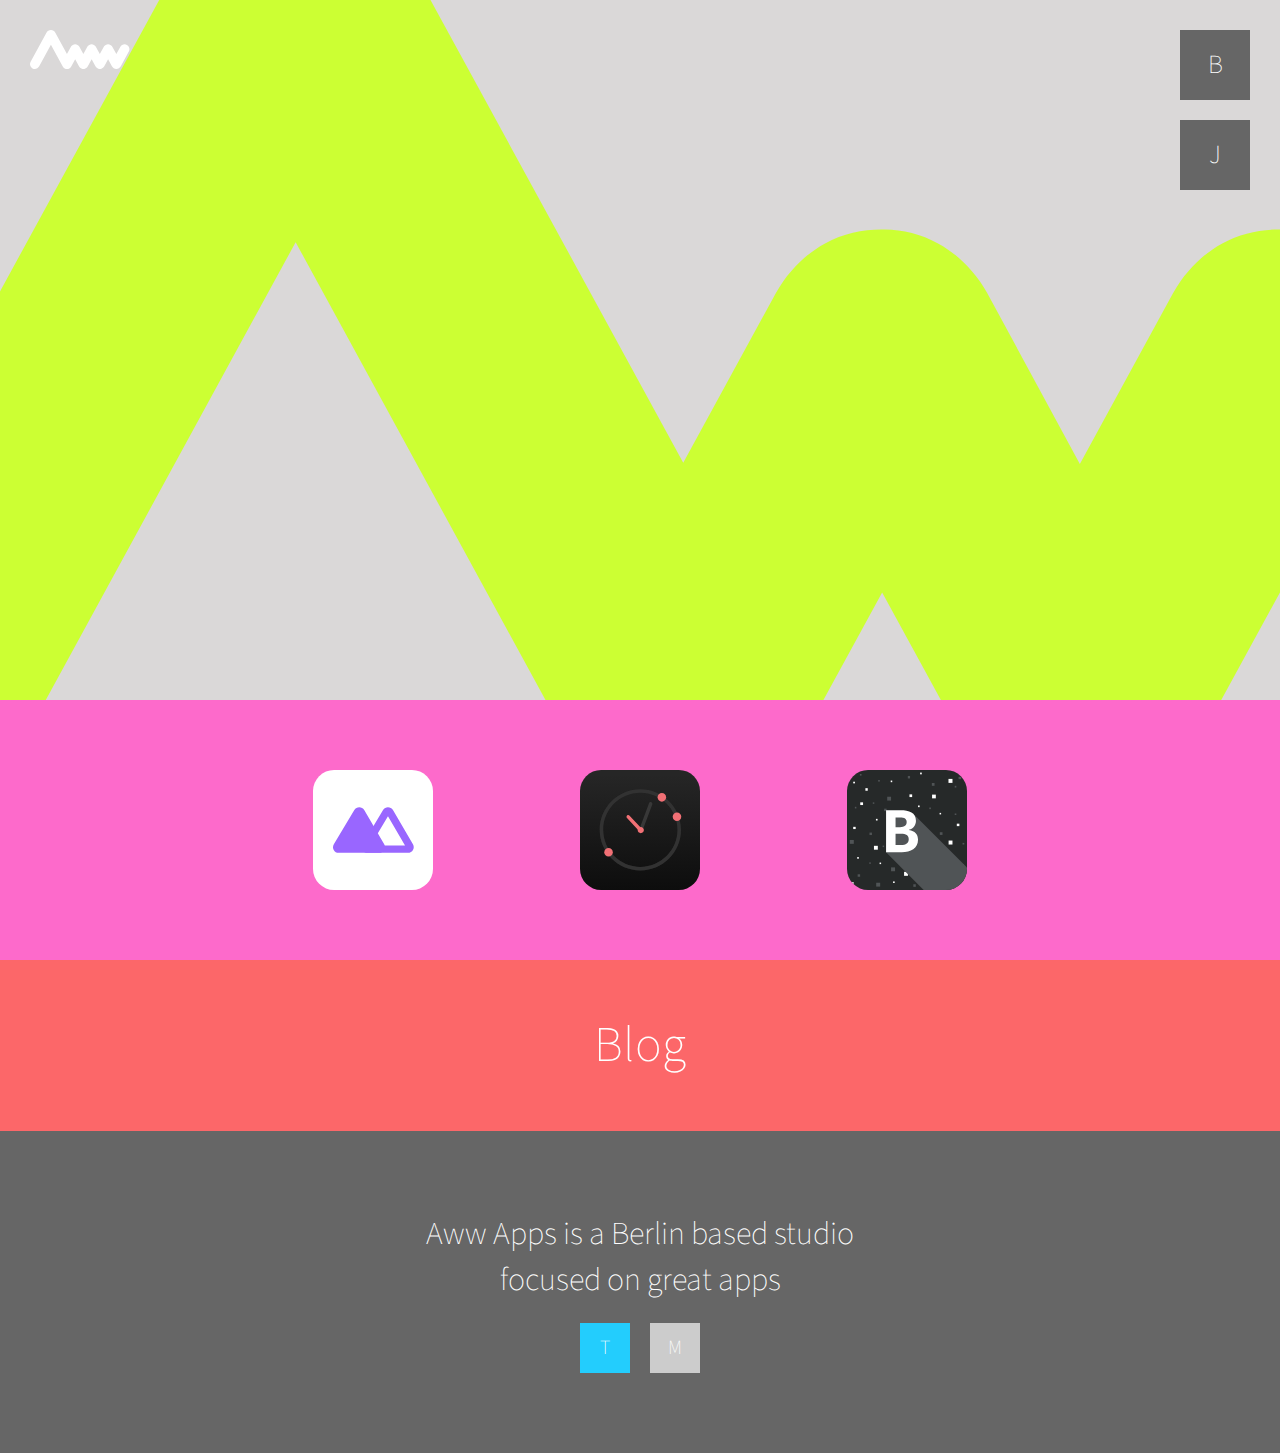
<file: index.html>
<!DOCTYPE html>

<!--
_______                         _______                        
___    |__      ____      __    ___    |_______________________
__  /| |_ | /| / /_ | /| / /    __  /| |__  __ \__  __ \_  ___/
_  ___ |_ |/ |/ /__ |/ |/ /     _  ___ |_  /_/ /_  /_/ /(__  ) 
/_/  |_|___/|__/ ____/|__/      /_/  |_|  .___/_  .___//____/  
                                       /_/     /_/             
-->

<html>
	<head>
		<meta http-equiv='Content-Type' content='text/html; charset=UTF-8'>
		<title>☆*Aww Apps*☆彡</title>
		<link rel="icon" href="images/favicon.ico" type="image/x-icon" />
		<link href='css/screen.css' type='text/css' rel='stylesheet' media='screen' />
	</head>
	<body>
<!--
////////////////////////////////////////////////////////////////////////////
                                 HEADER                                
////////////////////////////////////////////////////////////////////////////
-->
		<div id="header">
			<img src="images/logo.svg" alt="logo" id="logo">
			<div id="vertical-align">
				<a class="button" href="https://twitter.com/berndplontsch" target="_blank">B</a>
				<a class="button" href="https://twitter.com/l_indemann" target="_blank">J</a>
			</div>
		</div>
<!--
////////////////////////////////////////////////////////////////////////////
                                    APPS                                
////////////////////////////////////////////////////////////////////////////
-->
		<div id="apps">
			<div class="grid-3">
				<a class="gridMember" href="http://vrtcl.awwapps.com" target="_blank"><img src="images/vrtcl.svg" alt = "VRTCL icon"></a>
				<a class="gridMember" href="http://nexts.awwapps.com" target="_blank"><img src="images/nexts.svg" alt = "Nexts icon"></a>
				<a class="gridMember" href="http://blockml.awwapps.com" target="_blank"><img src="images/blockml.svg" alt = "BlockML icon"></a>
			</div>
		</div>
<!--
////////////////////////////////////////////////////////////////////////////
                                    APPS                                
////////////////////////////////////////////////////////////////////////////
-->
		<div id="blog">
			<a class="button" href="http://blog.awwapps.com" target="_blank">Blog</a>
		</div>
<!--
////////////////////////////////////////////////////////////////////////////
                                    ABOUT                                
////////////////////////////////////////////////////////////////////////////
-->		
		<div id="about">
			<p>Aww Apps is a Berlin based studio</br> focused on great apps</p>
			<div class="grid-2">
				<div class = "gridMember">
					<a class="button twitter" href="https://twitter.com/awwapps" target="_blank">T</a>
				</div>
				<div class = "gridMember">
					<a class="button" href="mailto:Hello@AwwApps.com">M</a>
				</div>
			</div>
		</div>
		<script>
            (function(i,s,o,g,r,a,m){i['GoogleAnalyticsObject']=r;i[r]=i[r]||function(){
            (i[r].q=i[r].q||[]).push(arguments)},i[r].l=1*new Date();a=s.createElement(o),
            m=s.getElementsByTagName(o)[0];a.async=1;a.src=g;m.parentNode.insertBefore(a,m)
            })(window,document,'script','//www.google-analytics.com/analytics.js','ga');

            ga('create', 'UA-43194424-1', 'awwapps.com');
            ga('send', 'pageview');
        </script>
	</body>
</html>
</file>
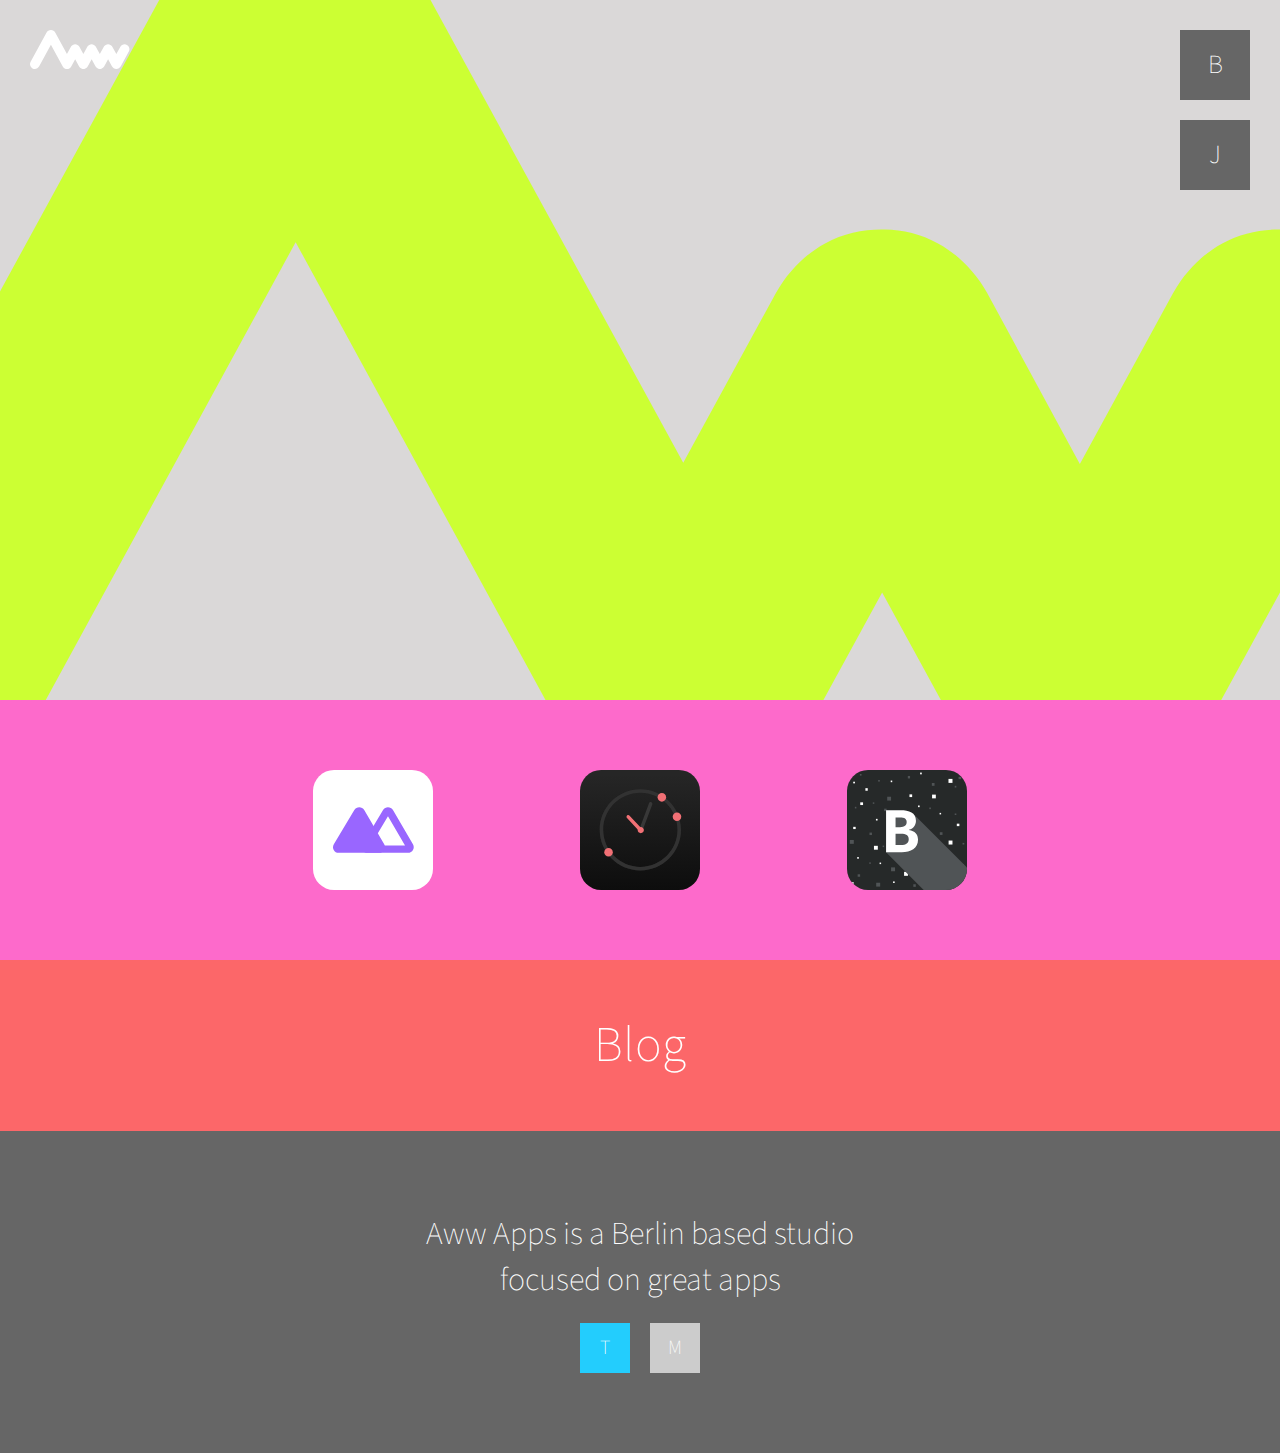
<file: idex.html>
<!DOCTYPE html>

<!--
_______                         _______                        
___    |__      ____      __    ___    |_______________________
__  /| |_ | /| / /_ | /| / /    __  /| |__  __ \__  __ \_  ___/
_  ___ |_ |/ |/ /__ |/ |/ /     _  ___ |_  /_/ /_  /_/ /(__  ) 
/_/  |_|___/|__/ ____/|__/      /_/  |_|  .___/_  .___//____/  
                                       /_/     /_/             
-->

<html>
	<head>
		<meta http-equiv='Content-Type' content='text/html; charset=UTF-8'>
		<title>☆*Aww Apps*☆彡</title>
		<link rel="icon" href="images/favicon.ico" type="image/x-icon" />
		<link href='css/screen.css' type='text/css' rel='stylesheet' media='screen' />
	</head>
	<body>
<!--
////////////////////////////////////////////////////////////////////////////
                                 HEADER                                
////////////////////////////////////////////////////////////////////////////
-->
		<div id="header">
			<img src="images/logo.svg" alt="logo" id="logo">
			<div id="vertical-align">
				<a class="button" href="https://twitter.com/berndplontsch" target="_blank">B</a>
				<a class="button" href="https://twitter.com/l_indemann" target="_blank">J</a>
			</div>
		</div>
<!--
////////////////////////////////////////////////////////////////////////////
                                    APPS                                
////////////////////////////////////////////////////////////////////////////
-->
		<div id="apps">
			<div class="grid-3">
				<a class="gridMember" href="http://vrtcl.awwapps.com" target="_blank"><img src="images/vrtcl.svg" alt = "VRTCL icon"></a>
				<a class="gridMember" href="http://nexts.awwapps.com" target="_blank"><img src="images/nexts.svg" alt = "Nexts icon"></a>
				<a class="gridMember" href="http://blockml.awwapps.com" target="_blank"><img src="images/blockml.svg" alt = "BlockML icon"></a>
			</div>
		</div>
<!--
////////////////////////////////////////////////////////////////////////////
                                    APPS                                
////////////////////////////////////////////////////////////////////////////
-->
		<div id="blog">
			<a class="button" href="http://blog.awwapps.com" target="_blank">Blog</a>
		</div>
<!--
////////////////////////////////////////////////////////////////////////////
                                    ABOUT                                
////////////////////////////////////////////////////////////////////////////
-->		
		<div id="about">
			<p>Aww Apps is a Berlin based studio</br> focused on great apps</p>
			<div class="grid-2">
				<div class = "gridMember">
					<a class="button twitter" href="https://twitter.com/berndplontsch" target="_blank">T</a>
				</div>
				<div class = "gridMember">
					<a class="button" href="https://twitter.com/l_indemann" target="_blank">M</a>
				</div>
			</div>
		</div>
	</body>
</html>
</file>
<file: css/screen.css>
/*
_______                         _______                        
___    |__      ____      __    ___    |_______________________
__  /| |_ | /| / /_ | /| / /    __  /| |__  __ \__  __ \_  ___/
_  ___ |_ |/ |/ /__ |/ |/ /     _  ___ |_  /_/ /_  /_/ /(__  ) 
/_/  |_|___/|__/ ____/|__/      /_/  |_|  .___/_  .___//____/  
                                       /_/     /_/             
*/
/*////////////////////////////////////////////////////////////////////////////*/
/*                                   IMPORTS                                  */
/*////////////////////////////////////////////////////////////////////////////*/
/* Fonts */
@import url(http://fonts.googleapis.com/css?family=Source+Sans+Pro:200,300,400,600,700,900,200italic,300italic,400italic,600italic,700italic,900italic);
/*////////////////////////////////////////////////////////////////////////////*/
/*                       SASS VARS, MIXINS AND FUNCTIONS                      */
/*////////////////////////////////////////////////////////////////////////////*/
/*////////////////////////////////////////////////////////////////////////////*/
/*                                   RESET                                    */
/*////////////////////////////////////////////////////////////////////////////*/
* {
  margin: 0;
  padding: 0; }

/*////////////////////////////////////////////////////////////////////////////*/
/*                                    FONT                                    */
/*////////////////////////////////////////////////////////////////////////////*/
body {
  font-family: 'Source Sans Pro', sans-serif;
  font-weight: 200; }

a {
  text-decoration: none; }

/*////////////////////////////////////////////////////////////////////////////*/
/*                                     BUTTON                                 */
/*////////////////////////////////////////////////////////////////////////////*/
.button {
  text-align: center;
  color: white;
  display: block;
  transition: background-color 0.2s; }

/*////////////////////////////////////////////////////////////////////////////*/
/*                                     GRID                                   */
/*////////////////////////////////////////////////////////////////////////////*/
.grid-2 {
  overflow: hidden; }
  .grid-2 .gridMember:nth-child(1) {
    float: left; }
  .grid-2 .gridMember:nth-child(2) {
    float: right; }

.grid-3 {
  overflow: hidden; }
  .grid-3 .gridMember:nth-child(1) {
    float: left; }
  .grid-3 .gridMember:nth-child(2) {
    float: left; }
  .grid-3 .gridMember:nth-child(3) {
    float: left; }

/*////////////////////////////////////////////////////////////////////////////*/
/*                                    HEADER                                  */
/*////////////////////////////////////////////////////////////////////////////*/
#header {
  height: 700px;
  background-color: #DAD8D8;
  background-image: url(../images/background.svg);
  background-size: cover;
  background-repeat: no-repeat;
  background-position: center center; }
  #header img {
    width: 100px;
    margin: 30px; }
  #header #vertical-align {
    float: right;
    margin: 30px; }
  #header .button {
    margin-bottom: 20px;
    background: #666666;
    width: 70px;
    height: 70px;
    line-height: 70px;
    font-size: 26px; }
    #header .button:hover {
      background-color: #333333; }

/*////////////////////////////////////////////////////////////////////////////*/
/*                                     APPS                                   */
/*////////////////////////////////////////////////////////////////////////////*/
#apps {
  background-color: #FD6ACB;
  padding: 70px 0; }
  #apps img {
    display: block;
    margin: 0 auto;
    max-width: 120px;
    border-radius: 17.54386%; }
  #apps a {
    transition: -webkit-filter 0.2s, filter 0.2s; }
    #apps a:hover {
      -webkit-filter: brightness(70%);
      filter: brightness(70%); }
  #apps .grid-3 {
    display: block;
    margin: 0 auto;
    max-width: 800px; }
  #apps .gridMember {
    width: 33.33333%; }

/*////////////////////////////////////////////////////////////////////////////*/
/*                                    BLOG                                    */
/*////////////////////////////////////////////////////////////////////////////*/
#blog {
  background-color: #FC6769;
  padding: 50px 0;
  transition: opacity 0.2s; }
  #blog a {
    font-size: 50px;
    color: white; }
    #blog a:hover {
      opacity: 0.7; }

/*////////////////////////////////////////////////////////////////////////////*/
/*                                     ABOUT                                  */
/*////////////////////////////////////////////////////////////////////////////*/
#about {
  background-color: #666666;
  color: white;
  padding: 80px 0; }
  #about p {
    font-size: 32px;
    text-align: center;
    margin-bottom: 20px; }
  #about .button {
    background: #CCCCCC;
    width: 50px;
    height: 50px;
    line-height: 50px;
    font-size: 20px; }
    #about .button:hover {
      background-color: #999999; }
  #about .twitter {
    background: #23CDFD;
    width: 50px;
    height: 50px;
    line-height: 50px; }
    #about .twitter:hover {
      background-color: #0290b8; }
  #about .grid-2 {
    display: block;
    margin: 0 auto;
    max-width: 120px; }

/*# sourceMappingURL=screen.css.map */
</file>
